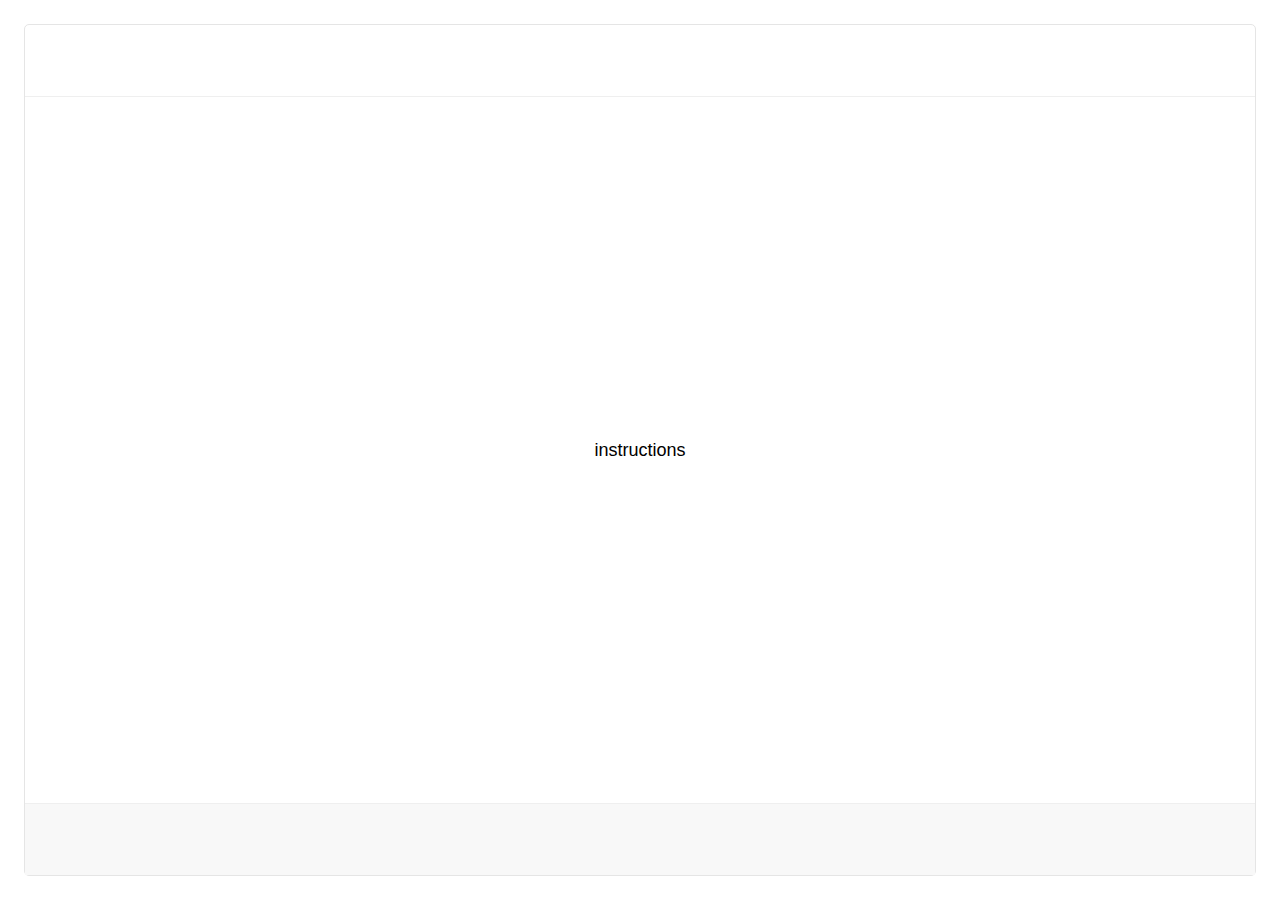
<file: scripts/lab.js/SART/index.html>
<!doctype html>
<html>
<head>
  <meta charset="utf-8">
  <title>Experiment</title>
  <!-- viewport setup -->
  <meta name="viewport" content="width=device-width, initial-scale=1">
  <!-- lab.js and libraries -->
  <script src="lib/lab.js" data-labjs-script="library"></script>
  <script src="lib/lab.fallback.js" data-labjs-script="fallback"></script>
  <link rel="stylesheet" href="lib/lab.css">
  <!-- actual experiment code -->
  <script defer src="study.js"></script>
</head>
<body>
  <!-- If you'd rather have a container with a fixed width
       and variable height, try removing the fullscreen class below -->
  <div class="container fullscreen">
    <header class="content-vertical-center content-horizontal-center">
      <div>
        <!-- You could put a title here,
             or remove the header element entirely -->
      </div>
    </header>
    <main
      class="content-vertical-center content-horizontal-center"
      data-labjs-section="main"
    >
      <!-- the nested div is helpful because the centering would
           otherwise break the natural flow of content -->
      <div>
        <img src="lib/loading.svg" alt="loading icon" style="padding: 1rem"><br>
        <p>
          <strong>Zadatak se učitava</strong><br>
          <span class="text-muted">Zadatak će se učitati za nekoliko sekundi.</span>
        </p>
      </div>
    </main>
    <footer class="content-vertical-center content-horizontal-center">
      <div>
        <!-- Again, please feel free to replace the footer content,
             or to remove the footer if you don't need it -->
        <small class="text-muted"><!-- Awesome lab, prestigious institution™ --></small>
      </div>
    </footer>
  </div>
</body>
</html>
</file>
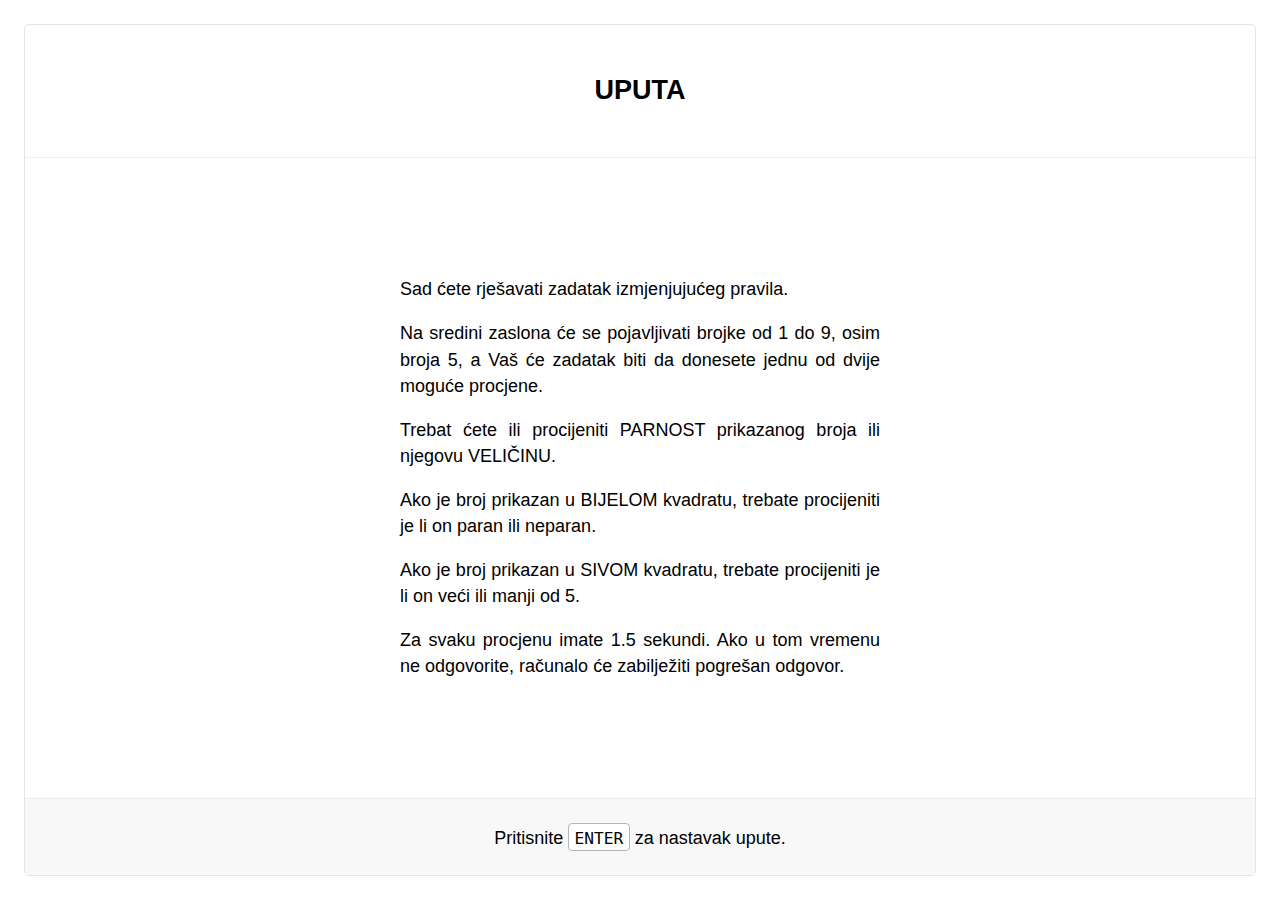
<file: scripts/lab.js/task_switching/index.html>
<!doctype html>
<html>
<head>
  <meta charset="utf-8">
  <title>Izmjenjivanje zadataka</title>
  <!-- lab.js library and experiment code -->
  <!-- lab.js library code -->
  <script src="lib/lab.js" data-labjs-script="library"></script>
  <script src="lib/lab.fallback.js" data-labjs-script="fallback"></script>
  <link rel="stylesheet" href="lib/lab.css">
  <!-- study code and styles -->
  <script src="script.js" defer="true"></script>
  <link rel="stylesheet" href="style.css">
</head>
<body>
  <!-- If you're looking to fill all available browser space,
       try replacing the class below with "container fullscreen" -->
  <div class="container fullscreen" data-labjs-section="main">
    <main class="content-vertical-center content-horizontal-center">
      <div>
        <h2>Učitavanje...</h2>
        <p>Zadatak se učitava i trebao bi započeti kroz nekoliko sekundi.</p>
      </div>
    </main>
  </div>
</body>
</html>
</file>
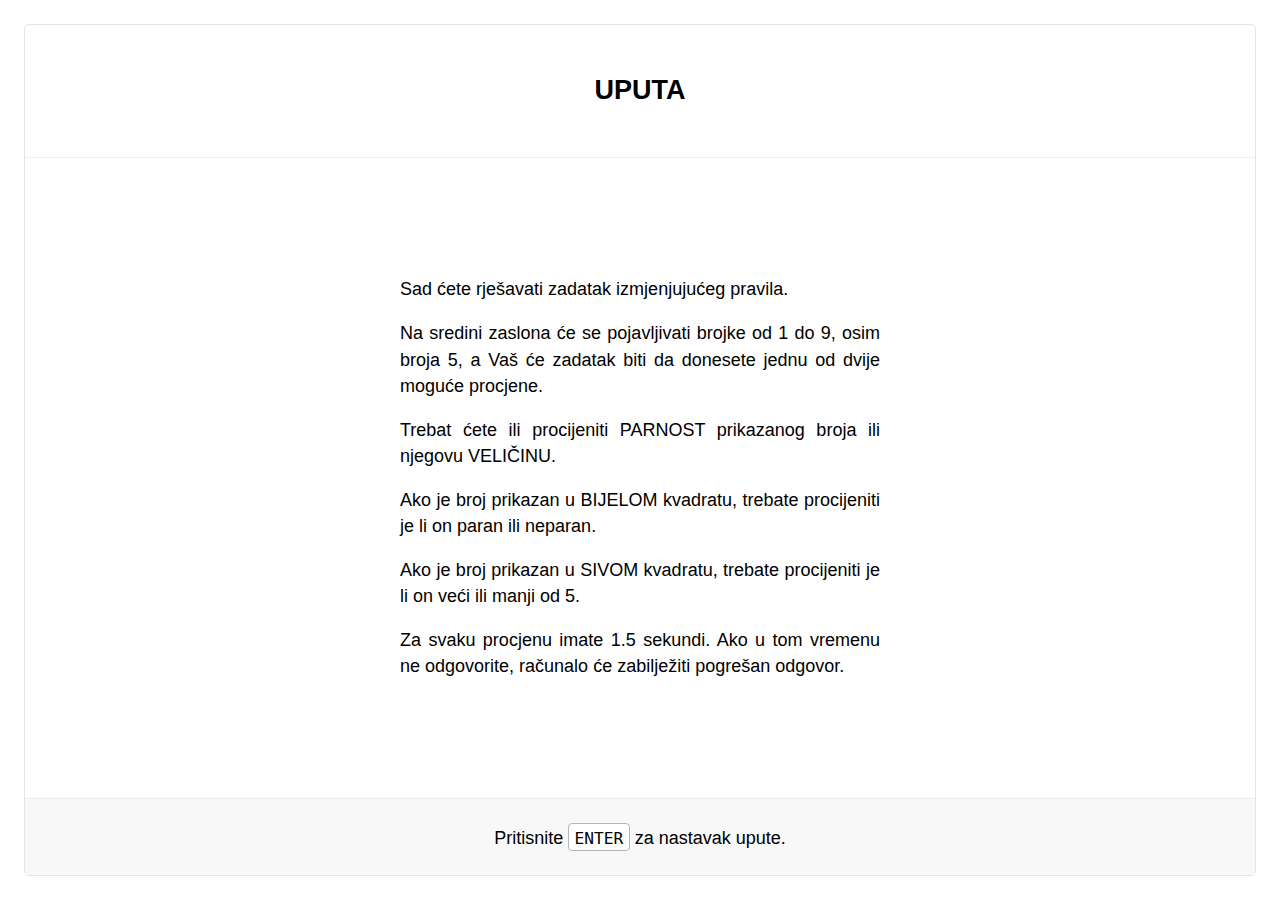
<file: scripts/task_switching/lab.js/index.html>
<!doctype html>
<html>
<head>
  <meta charset="utf-8">
  <title>Experiment</title>
  <!-- lab.js library and experiment code -->
  <!-- lab.js library code -->
  <script src="lib/lab.js" data-labjs-script="library"></script>
  <script src="lib/lab.fallback.js" data-labjs-script="fallback"></script>
  <link rel="stylesheet" href="lib/lab.css">
  <!-- study code and styles -->
  <script src="script.js" defer="true"></script>
  <link rel="stylesheet" href="style.css">
</head>
<body>
  <!-- If you're looking to fill all available browser space,
       try replacing the class below with "container fullscreen" -->
  <div class="container fullscreen" data-labjs-section="main">
    <main class="content-vertical-center content-horizontal-center">
      <div>
        <h2>Loading Experiment</h2>
        <p>The experiment is loading and should start in a few seconds</p>
      </div>
    </main>
  </div>
</body>
</html>
</file>
<file: scripts/lab.js/SART/lib/lab.css>
/* Basic configuration */
:root {
  /* Layout */
  --width-container: 900px;
  --width-min-container: 320px;
  --height-min-header-footer: 8vh;
  --padding-internal: 24px;
  --border-radius-container: 5px;
  --border-radius-content: 4px;
  /* Typography */
  --font-family: "Arial", sans-serif;
  --font-family-mono: Droid Mono, Menlo, Consolas, monospace;
  --font-size: 18px;
  --line-height: 1.45;
  /* (line height is specified in em so that it adapts to varying font sizes) */
  --paragraph-margin-vertical: var(--font-size);
  /* Colors */
  --color-background: white;
  --color-border: #e5e5e5;
  --color-border-internal: #efefef;
  --color-gray-background: #f8f8f8;
  --color-gray-content: #8d8d8d;
}

/* Set box model to border-box globally */
:root {
  box-sizing: border-box;
}
*, *::before, *::after {
  box-sizing: inherit;
}

/* Content layout */
body {
  margin: 0;
  background: white;
  background: var(--color-background)
}
::-webkit-backdrop {
  background: white;
  background: var(--color-background)
}
::backdrop {
  background: white;
  background: var(--color-background)
}

.container {
  min-width: 320px;
  min-width: var(--width-min-container);
  min-height: 8vh;
  min-height: var(--height-min-header-footer);
  /* Use page-style layout by default */
  margin: 24px auto;
  margin: var(--padding-internal) auto;
  width: 900px;
  width: var(--width-container);
}
.overlay {
  position: fixed;
  top: 0;
  left: 0;
  width: 100vw;
  height: 100vh;
  padding: calc(2 * 24px);
  padding: calc(2 * var(--padding-internal));
  background: rgba(140, 140, 140, 0.25);
  /* Use backdrop-filter where available */
  -webkit-backdrop-filter: blur(10px);
          backdrop-filter: blur(10px);
}
.overlay .modal {
  margin: 24px auto;
  margin: var(--padding-internal) auto;
  padding: calc(2 * 24px) 24px;
  padding: calc(2 * var(--padding-internal)) var(--padding-internal);
  min-height: 25vh;
  background: white;
  border: 1px solid rgba(140, 140, 140, 0.5);
  border-radius: 4px;
  border-radius: var(--border-radius-content);
  box-shadow: 0 0 5px rgba(140, 140, 140, 0.25);
}

header, footer, main {
  padding: 24px;
  padding: var(--padding-internal);
}
/* Individual parts: Height, borders and background */
header, footer {
  min-height: 8vh;
  min-height: var(--height-min-header-footer);
}
main {
  min-height: 8vh;
  min-height: var(--height-min-header-footer);
}

/* Fullscreen layout */
.container.fullscreen {
  /* Full screen minus margins */
  margin: 24px;
  margin: var(--padding-internal);
  min-height: calc(100vh - 2*24px);
  min-height: calc(100vh - 2*var(--padding-internal));
  width: calc(100vw - 2*24px);
  width: calc(100vw - 2*var(--padding-internal));
  /* Display content using flexboxes */
  display: -webkit-box;
  display: flex;
  -webkit-box-orient: vertical;
  -webkit-box-direction: normal;
          flex-direction: column;
}
.container.fullscreen main {
  /* Flex positioning */
  -webkit-box-flex: 1;
          flex: 1;
}

/* Frameless layout */
.container.frameless {
  margin: 0 auto;
  border: none;
  border-radius: 0;
}
.container.fullscreen.frameless {
  margin: 0;
  width: 100%;
  min-height: 100vh;
}

/* Remove frame on small screens */
@media (max-width: 600px), (max-height: 600px) {
  .container.fullscreen {
    margin: 0;
    border: none;
    border-radius: 0;
    width: 100%;
    min-height: 100vh;
  }
}

/* Flexbox fix for IE11, per https://github.com/philipwalton/flexbugs */
@media all and (-ms-high-contrast: none), (-ms-high-contrast: active) {
  body {
    display: -webkit-box;
    display: flex;
  }
  .container.fullscreen {
    /* IE11 miscalculates the height, so add some slack */
    min-height: calc(100vh - 3*24px);
    min-height: calc(100vh - 3*var(--padding-internal));
  }
}

/* Borders and backgrounds */
.container {
  border: 1px solid #e5e5e5;
  border: 1px solid var(--color-border);
  border-radius: 5px;
  border-radius: var(--border-radius-container);
}
header {
  border-bottom: 1px solid #efefef;
  border-bottom: 1px solid var(--color-border-internal);
}
footer {
  border-top: 1px solid #efefef;
  border-top: 1px solid var(--color-border-internal);
  background-color: #f8f8f8;
  background-color: var(--color-gray-background);
}

/* Typography */
:root {
  font-family: "Arial", sans-serif;
  font-family: var(--font-family);
  font-size: 18px;
  font-size: var(--font-size);
  line-height: 1.45;
  line-height: var(--line-height);
}
header, footer, main {
  /* Set display style explicitly for legacy browsers
     that are unfamiliar with these elements */
  display: block;
  text-align: center;
}
h1, h2, h3 {
  line-height: 1.45;
  line-height: var(--line-height);
}
hr {
  border: none;
  border-top: 2px solid #e5e5e5;
  border-top: 2px solid var(--color-border)
}

/* Special elements: Keyboard buttons */
kbd {
  /* Positioning */
  display: inline-block;
  min-width: 1.5rem;
  min-height: 1.5rem;
  padding: 0 0.3rem;
  padding-top: 0.15rem;
  /* Fonts */
  font-family: Droid Mono, Menlo, Consolas, monospace;
  font-family: var(--font-family-mono);
  font-size: 0.9rem;
  text-align: center;
  /* Background and border */
  background-color: white;
  border-radius: 4px;
  border-radius: var(--border-radius-content);
  border: 1px solid rgb(180, 180, 180);
}
kbd.big {
  font-size: 1.4rem;
  padding-top: 0.375rem;
  border-radius: 0.125rem;
}

/* Alignment helpers */
.w-100 {
  width: 100%;
}
.w-s {
  width: 100%;
  max-width: 320px;
  max-width: var(--width-min-container);
}
.w-m {
  width: 100%;
  max-width: calc(1.5 * 320px);
  max-width: calc(1.5 * var(--width-min-container));
}
.w-l {
  width: 100%;
  max-width: calc(2 * 320px);
  max-width: calc(2 * var(--width-min-container));
}
/* Block alignment based on flexbox */
.content-vertical-top,
.content-vertical-center,
.content-vertical-bottom,
.content-horizontal-left,
.content-horizontal-center,
.content-horizontal-right,
.content-horizontal-space-between,
.content-vertical-space-between,
.content-horizontal-space-around,
.content-vertical-space-around {
  display: -webkit-box;
  display: flex;
}
.content-vertical-top {
  -webkit-box-align: start;
          align-items: flex-start;
}
.content-vertical-center {
  -webkit-box-align: center;
          align-items: center;
}
.content-vertical-bottom {
  -webkit-box-align: end;
          align-items: flex-end;
}
.content-horizontal-left {
  -webkit-box-pack: start;
          justify-content: flex-start;
}
.content-horizontal-center {
  -webkit-box-pack: center;
          justify-content: center;
}
.content-horizontal-right {
  -webkit-box-pack: end;
          justify-content: flex-end;
}
.content-horizontal-space-between,
.content-vertical-space-between {
  -webkit-box-pack: justify;
          justify-content: space-between;
}
.content-horizontal-space-around,
.content-vertical-space-around {
  justify-content: space-around;
}
.content-vertical-space-around,
.content-vertical-space-between {
  -webkit-box-orient: vertical;
  -webkit-box-direction: normal;
          flex-direction: column;
}
.content-vertical-space-between.content-horizontal-right,
.content-vertical-space-around.content-horizontal-right {
  -webkit-box-align: start;
          align-items: flex-start;
}
.content-vertical-space-between.content-horizontal-center,
.content-vertical-space-around.content-horizontal-center {
  -webkit-box-align: center;
          align-items: center;
}
.content-vertical-space-between.content-horizontal-right,
.content-vertical-space-around.content-horizontal-right {
  -webkit-box-align: end;
          align-items: flex-end;
}
.sticky-top {
  position: -webkit-sticky;
  position: sticky;
  top: 0;
}
/* Text alignment */
.text-left {
  text-align: left;
}
.text-center {
  text-align: center;
}
.text-right {
  text-align: right;
}
.text-justify {
  text-align: justify;
}
.text-muted {
  color: #8d8d8d;
  color: var(--color-gray-content);
}
.text-muted a {
  color: rgb(60, 89, 156);
}
small, .small {
  font-size: 0.9rem;
}
.font-weight-bold {
  font-weight: bold;
}
.font-italic {
  font-style: italic;
}
code {
  font-family: Droid Mono, Menlo, Consolas, monospace;
  font-family: var(--font-family-mono);
  background-color: #f8f8f8;
  background-color: var(--color-gray-background);
  padding: 2px;
  border-radius: 2px;
}

/* Visibility */
.invisible {
  visibility: hidden;
}
.hidden {
  display: none;
}
.hide-if-empty:empty {
  display: none
}

/* Alerts */
.alert {
  border: 2px solid #e5e5e5;
  border: 2px solid var(--color-border);
  border-radius: 4px;
  border-radius: var(--border-radius-content);
  padding: 16px 16px 14px;
  margin: 16px 0;
}
.alert.alert-danger {
  color: #a02c2c;
  border-color: #a02c2c;
}
.alert.alert-warning {
  color: #f6a902;
  border-color: #ffb400;
}

/* Background styles (experimental) */
.alert, .background-dark {
  background-color: #f8f8f8;
  background-color: var(--color-gray-background);
}
.alert.alert-danger, .background-danger {
  background-color: #e9afaf;
}
.alert.alert-warning, .background-warning {
  background-color: #ffe6a5;
}
.background-ok {
  background-color: #c3e6cb;
}

/* Form elements */
input, select, button, textarea {
  font-family: "Arial", sans-serif;
  font-family: var(--font-family);
  font-size: 0.9rem;
  line-height: 1.45;
  line-height: var(--line-height);
  border: 2px solid #e5e5e5;
  border: 2px solid var(--color-border);
  border-radius: 4px;
  border-radius: var(--border-radius-content);
  margin: 8px 0;
  padding: 8px;
}
input[type="checkbox"] {
  margin: 0 10px;
}
input[type="range"] {
  border: none;
}
input + label {
  margin-left: 2px;
}
select {
  padding: 8px 5px; /* selects have a weird vertical alignment */
}
button {
  background-color: white;
  border-radius: 3px;
  padding: 8px 8px 6px;
}
button:hover {
  border-color: #ddd;
  background-color: #fcfcfc;
}
textarea {
  display: block;
  margin: 18px 0;
  margin: var(--paragraph-margin-vertical) 0;
  resize: vertical;
}
/* Input groups */
.input-group {
  display: inline-table;
  margin: 8px 0;
}
.input-group * {
  display: table-cell;
  border-radius: 0px;
}
.input-group input {
  margin: 0;
}
.input-group *:first-child {
  border-radius: 4px 0 0 4px;
}
.input-group *:last-child {
  border-radius: 0 4px 4px 0;
}
.input-group .input-group-addon {
  background-color: #e5e5e5;
  background-color: var(--color-border);
  border: 2px solid #e5e5e5;
  border: 2px solid var(--color-border);
  padding: 0 10px;
}
/* Page styles */
#page-form .page-item-table td input[type="radio"],
#page-form .page-item-table td input[type="checkbox"] {
  margin: 4px 0 10px;
}
#page-form .page-item-table td label {
  display: block;
}
#page-form .page-item-image img {
  text-align: center;
}
#page-form .page-item-image img {
  max-width: 100%;
}

/* Table */
table {
  width: 100%;
  border-collapse: collapse;
}
table td, table th {
  padding: 10px 8px 8px;
}
/* Table borders (except for plain) */
table:not(.table-plain) > tr > td,
table:not(.table-plain) > tr > th,
table:not(.table-plain) > thead > tr > td,
table:not(.table-plain) > thead > tr > th,
table:not(.table-plain) > tbody > tr > td,
table:not(.table-plain) > tbody > tr > th {
  border-bottom: 2px solid #e5e5e5;
  border-bottom: 2px solid var(--color-border);
}
table:not(.table-plain) > tr:last-child > td,
table:not(.table-plain) > tr:last-child > th,
table:not(.table-plain) > tbody > tr:last-child > td,
table:not(.table-plain) > tbody > tr:last-child > th {
  border-bottom: 2px solid transparent;
}
/* Striped rows */
table.table-striped tr:nth-child(odd) td {
  background-color: #efefef;
  background-color: var(--color-border-internal)
}

/* Progress bar */
.progress {
  width: 100%;
  height: 8px;
  overflow: hidden;
  margin: 0.2rem 0 0.4rem;
  border-radius: 2px;
  border: 1px solid #e5e5e5;
  border: 1px solid var(--color-border);
}
.progress .progress-bar {
  width: 0%;
  min-height: 8px;
  background-color: #f8f8f8;
  background-color: var(--color-gray-background);
  border-right: 1px solid #efefef;
  border-right: 1px solid var(--color-border-internal);
  box-sizing: content-box;
}

/* Popovers */
.popover {
  position: absolute;
  top: 0;
  -webkit-animation-duration: 0.5s;
          animation-duration: 0.5s;
  -webkit-animation-name: popover;
          animation-name: popover;
}

/* Width, for some reason, needs to be set explicitly */
.container.fullscreen .popover {
  width: calc(100vw - 2*24px);
  width: calc(100vw - 2*var(--padding-internal));
}
/* Repeated for frameless mode on small screens */
@media (max-width: 600px), (max-height: 600px) {
  .container.fullscreen .popover {
    width: 100vw;
  }
}

.popover > * {
  width: 80%;
  margin: 0 auto;
}

.container:not(.fullscreen) .popover {
  width: 900px;
  width: var(--width-container);
}

/* Slide in from the top */
@-webkit-keyframes popover {
  from {
    -webkit-transform: translate3d(0, -100%, 0);
            transform: translate3d(0, -100%, 0);
  }

  to {
    -webkit-transform: none;
            transform: none;
  }
}
@keyframes popover {
  from {
    -webkit-transform: translate3d(0, -100%, 0);
            transform: translate3d(0, -100%, 0);
  }

  to {
    -webkit-transform: none;
            transform: none;
  }
}

.popover > .alert:first-child {
  border-width: 1px;
  position: relative;
  padding-top: 24px;
  top: -8px;
}


/*# sourceMappingURL=[data-uri] */
</file>
<file: scripts/lab.js/task_switching/lib/lab.css>
/* Basic configuration */
:root {
  /* Layout */
  --width-container: 900px;
  --width-min-container: 320px;
  --height-min-header-footer: 8vh;
  --padding-internal: 24px;
  --border-radius-container: 5px;
  --border-radius-content: 4px;
  /* Typography */
  --font-family: "Arial", sans-serif;
  --font-family-mono: Droid Mono, Menlo, Consolas, monospace;
  --font-size: 18px;
  --line-height: 1.45;
  /* (line height is specified in em so that it adapts to varying font sizes) */
  --paragraph-margin-vertical: var(--font-size);
  /* Colors */
  --color-background: white;
  --color-border: #e5e5e5;
  --color-border-internal: #efefef;
  --color-gray-background: #f8f8f8;
  --color-gray-content: #8d8d8d;
}

/* Set box model to border-box globally */
:root {
  box-sizing: border-box;
}
*, *::before, *::after {
  box-sizing: inherit;
}

/* Content layout */
body {
  margin: 0;
  background: white;
  background: var(--color-background)
}
::-webkit-backdrop {
  background: white;
  background: var(--color-background)
}
::backdrop {
  background: white;
  background: var(--color-background)
}

.container {
  min-width: 320px;
  min-width: var(--width-min-container);
  min-height: 8vh;
  min-height: var(--height-min-header-footer);
  /* Use page-style layout by default */
  margin: 24px auto;
  margin: var(--padding-internal) auto;
  width: 900px;
  width: var(--width-container);
}
.overlay {
  position: fixed;
  top: 0;
  left: 0;
  width: 100vw;
  height: 100vh;
  padding: calc(2 * 24px);
  padding: calc(2 * var(--padding-internal));
  background: rgba(140, 140, 140, 0.25);
  /* Use backdrop-filter where available */
  -webkit-backdrop-filter: blur(10px);
          backdrop-filter: blur(10px);
}
.overlay .modal {
  margin: 24px auto;
  margin: var(--padding-internal) auto;
  padding: calc(2 * 24px) 24px;
  padding: calc(2 * var(--padding-internal)) var(--padding-internal);
  min-height: 25vh;
  background: white;
  border: 1px solid rgba(140, 140, 140, 0.5);
  border-radius: 4px;
  border-radius: var(--border-radius-content);
  box-shadow: 0 0 5px rgba(140, 140, 140, 0.25);
}

header, footer, main {
  padding: 24px;
  padding: var(--padding-internal);
}
/* Individual parts: Height, borders and background */
header, footer {
  min-height: 8vh;
  min-height: var(--height-min-header-footer);
}
main {
  min-height: 8vh;
  min-height: var(--height-min-header-footer);
}

/* Fullscreen layout */
.container.fullscreen {
  /* Full screen minus margins */
  margin: 24px;
  margin: var(--padding-internal);
  min-height: calc(100vh - 2*24px);
  min-height: calc(100vh - 2*var(--padding-internal));
  width: calc(100vw - 2*24px);
  width: calc(100vw - 2*var(--padding-internal));
  /* Display content using flexboxes */
  display: -webkit-box;
  display: flex;
  -webkit-box-orient: vertical;
  -webkit-box-direction: normal;
          flex-direction: column;
}
.container.fullscreen main {
  /* Flex positioning */
  -webkit-box-flex: 1;
          flex: 1;
}

/* Frameless layout */
.container.frameless {
  margin: 0 auto;
  border: none;
  border-radius: 0;
}
.container.fullscreen.frameless {
  margin: 0;
  width: 100%;
  min-height: 100vh;
}

/* Remove frame on small screens */
@media (max-width: 600px), (max-height: 600px) {
  .container.fullscreen {
    margin: 0;
    border: none;
    border-radius: 0;
    width: 100%;
    min-height: 100vh;
  }
}

/* Flexbox fix for IE11, per https://github.com/philipwalton/flexbugs */
@media all and (-ms-high-contrast: none), (-ms-high-contrast: active) {
  body {
    display: -webkit-box;
    display: flex;
  }
  .container.fullscreen {
    /* IE11 miscalculates the height, so add some slack */
    min-height: calc(100vh - 3*24px);
    min-height: calc(100vh - 3*var(--padding-internal));
  }
}

/* Borders and backgrounds */
.container {
  border: 1px solid #e5e5e5;
  border: 1px solid var(--color-border);
  border-radius: 5px;
  border-radius: var(--border-radius-container);
}
header {
  border-bottom: 1px solid #efefef;
  border-bottom: 1px solid var(--color-border-internal);
}
footer {
  border-top: 1px solid #efefef;
  border-top: 1px solid var(--color-border-internal);
  background-color: #f8f8f8;
  background-color: var(--color-gray-background);
}

/* Typography */
:root {
  font-family: "Arial", sans-serif;
  font-family: var(--font-family);
  font-size: 18px;
  font-size: var(--font-size);
  line-height: 1.45;
  line-height: var(--line-height);
}
header, footer, main {
  /* Set display style explicitly for legacy browsers
     that are unfamiliar with these elements */
  display: block;
  text-align: center;
}
h1, h2, h3 {
  line-height: 1.45;
  line-height: var(--line-height);
}
hr {
  border: none;
  border-top: 2px solid #e5e5e5;
  border-top: 2px solid var(--color-border)
}

/* Special elements: Keyboard buttons */
kbd {
  /* Positioning */
  display: inline-block;
  min-width: 1.5rem;
  min-height: 1.5rem;
  padding: 0 0.3rem;
  padding-top: 0.15rem;
  /* Fonts */
  font-family: Droid Mono, Menlo, Consolas, monospace;
  font-family: var(--font-family-mono);
  font-size: 0.9rem;
  text-align: center;
  /* Background and border */
  background-color: white;
  border-radius: 4px;
  border-radius: var(--border-radius-content);
  border: 1px solid rgb(180, 180, 180);
}
kbd.big {
  font-size: 1.4rem;
  padding-top: 0.375rem;
  border-radius: 0.125rem;
}

/* Alignment helpers */
.w-100 {
  width: 100%;
}
.w-s {
  width: 100%;
  max-width: 320px;
  max-width: var(--width-min-container);
}
.w-m {
  width: 100%;
  max-width: calc(1.5 * 320px);
  max-width: calc(1.5 * var(--width-min-container));
}
.w-l {
  width: 100%;
  max-width: calc(2 * 320px);
  max-width: calc(2 * var(--width-min-container));
}
/* Block alignment based on flexbox */
.content-vertical-top,
.content-vertical-center,
.content-vertical-bottom,
.content-horizontal-left,
.content-horizontal-center,
.content-horizontal-right,
.content-horizontal-space-between,
.content-vertical-space-between,
.content-horizontal-space-around,
.content-vertical-space-around {
  display: -webkit-box;
  display: flex;
}
.content-vertical-top {
  -webkit-box-align: start;
          align-items: flex-start;
}
.content-vertical-center {
  -webkit-box-align: center;
          align-items: center;
}
.content-vertical-bottom {
  -webkit-box-align: end;
          align-items: flex-end;
}
.content-horizontal-left {
  -webkit-box-pack: start;
          justify-content: flex-start;
}
.content-horizontal-center {
  -webkit-box-pack: center;
          justify-content: center;
}
.content-horizontal-right {
  -webkit-box-pack: end;
          justify-content: flex-end;
}
.content-horizontal-space-between,
.content-vertical-space-between {
  -webkit-box-pack: justify;
          justify-content: space-between;
}
.content-horizontal-space-around,
.content-vertical-space-around {
  justify-content: space-around;
}
.content-vertical-space-around,
.content-vertical-space-between {
  -webkit-box-orient: vertical;
  -webkit-box-direction: normal;
          flex-direction: column;
}
.content-vertical-space-between.content-horizontal-right,
.content-vertical-space-around.content-horizontal-right {
  -webkit-box-align: start;
          align-items: flex-start;
}
.content-vertical-space-between.content-horizontal-center,
.content-vertical-space-around.content-horizontal-center {
  -webkit-box-align: center;
          align-items: center;
}
.content-vertical-space-between.content-horizontal-right,
.content-vertical-space-around.content-horizontal-right {
  -webkit-box-align: end;
          align-items: flex-end;
}
.sticky-top {
  position: -webkit-sticky;
  position: sticky;
  top: 0;
}
/* Text alignment */
.text-left {
  text-align: left;
}
.text-center {
  text-align: center;
}
.text-right {
  text-align: right;
}
.text-justify {
  text-align: justify;
}
.text-muted {
  color: #8d8d8d;
  color: var(--color-gray-content);
}
.text-muted a {
  color: rgb(60, 89, 156);
}
small, .small {
  font-size: 0.9rem;
}
.font-weight-bold {
  font-weight: bold;
}
.font-italic {
  font-style: italic;
}
code {
  font-family: Droid Mono, Menlo, Consolas, monospace;
  font-family: var(--font-family-mono);
  background-color: #f8f8f8;
  background-color: var(--color-gray-background);
  padding: 2px;
  border-radius: 2px;
}

/* Visibility */
.invisible {
  visibility: hidden;
}
.hidden {
  display: none;
}
.hide-if-empty:empty {
  display: none
}

/* Alerts */
.alert {
  border: 2px solid #e5e5e5;
  border: 2px solid var(--color-border);
  border-radius: 4px;
  border-radius: var(--border-radius-content);
  padding: 16px 16px 14px;
  margin: 16px 0;
}
.alert.alert-danger {
  color: #a02c2c;
  border-color: #a02c2c;
}
.alert.alert-warning {
  color: #f6a902;
  border-color: #ffb400;
}

/* Background styles (experimental) */
.alert, .background-dark {
  background-color: #f8f8f8;
  background-color: var(--color-gray-background);
}
.alert.alert-danger, .background-danger {
  background-color: #e9afaf;
}
.alert.alert-warning, .background-warning {
  background-color: #ffe6a5;
}
.background-ok {
  background-color: #c3e6cb;
}

/* Form elements */
input, select, button, textarea {
  font-family: "Arial", sans-serif;
  font-family: var(--font-family);
  font-size: 0.9rem;
  line-height: 1.45;
  line-height: var(--line-height);
  border: 2px solid #e5e5e5;
  border: 2px solid var(--color-border);
  border-radius: 4px;
  border-radius: var(--border-radius-content);
  margin: 8px 0;
  padding: 8px;
}
input[type="checkbox"] {
  margin: 0 10px;
}
input[type="range"] {
  border: none;
}
input + label {
  margin-left: 2px;
}
select {
  padding: 8px 5px; /* selects have a weird vertical alignment */
}
button {
  background-color: white;
  border-radius: 3px;
  padding: 8px 8px 6px;
}
button:hover {
  border-color: #ddd;
  background-color: #fcfcfc;
}
textarea {
  display: block;
  margin: 18px 0;
  margin: var(--paragraph-margin-vertical) 0;
  resize: vertical;
}
/* Input groups */
.input-group {
  display: inline-table;
  margin: 8px 0;
}
.input-group * {
  display: table-cell;
  border-radius: 0px;
}
.input-group input {
  margin: 0;
}
.input-group *:first-child {
  border-radius: 4px 0 0 4px;
}
.input-group *:last-child {
  border-radius: 0 4px 4px 0;
}
.input-group .input-group-addon {
  background-color: #e5e5e5;
  background-color: var(--color-border);
  border: 2px solid #e5e5e5;
  border: 2px solid var(--color-border);
  padding: 0 10px;
}
/* Page styles */
#page-form .page-item-table td input[type="radio"],
#page-form .page-item-table td input[type="checkbox"] {
  margin: 4px 0 10px;
}
#page-form .page-item-table td label {
  display: block;
}
#page-form .page-item-image {
  text-align: center;
}
#page-form .page-item-image img {
  max-width: 100%;
}

/* Table */
table {
  width: 100%;
  border-collapse: collapse;
}
table td, table th {
  padding: 10px 8px 8px;
}
/* Table borders (except for plain) */
table:not(.table-plain) > tr > td,
table:not(.table-plain) > tr > th,
table:not(.table-plain) > thead > tr > td,
table:not(.table-plain) > thead > tr > th,
table:not(.table-plain) > tbody > tr > td,
table:not(.table-plain) > tbody > tr > th {
  border-bottom: 2px solid #e5e5e5;
  border-bottom: 2px solid var(--color-border);
}
table:not(.table-plain) > tr:last-child > td,
table:not(.table-plain) > tr:last-child > th,
table:not(.table-plain) > tbody > tr:last-child > td,
table:not(.table-plain) > tbody > tr:last-child > th {
  border-bottom: 2px solid transparent;
}
/* Striped rows */
table.table-striped tr:nth-child(odd) td {
  background-color: #efefef;
  background-color: var(--color-border-internal)
}

/* Progress bar */
.progress {
  width: 100%;
  height: 8px;
  overflow: hidden;
  margin: 0.2rem 0 0.4rem;
  border-radius: 2px;
  border: 1px solid #e5e5e5;
  border: 1px solid var(--color-border);
}
.progress .progress-bar {
  width: 0%;
  min-height: 8px;
  background-color: #f8f8f8;
  background-color: var(--color-gray-background);
  border-right: 1px solid #efefef;
  border-right: 1px solid var(--color-border-internal);
  box-sizing: content-box;
}

/* Popovers */
.popover {
  position: absolute;
  top: 0;
  -webkit-animation-duration: 0.5s;
          animation-duration: 0.5s;
  -webkit-animation-name: popover;
          animation-name: popover;
}

/* Width, for some reason, needs to be set explicitly */
.container.fullscreen .popover {
  width: calc(100vw - 2*24px);
  width: calc(100vw - 2*var(--padding-internal));
}
/* Repeated for frameless mode on small screens */
@media (max-width: 600px), (max-height: 600px) {
  .container.fullscreen .popover {
    width: 100vw;
  }
}

.popover > * {
  width: 80%;
  margin: 0 auto;
}

.container:not(.fullscreen) .popover {
  width: 900px;
  width: var(--width-container);
}

/* Slide in from the top */
@-webkit-keyframes popover {
  from {
    -webkit-transform: translate3d(0, -100%, 0);
            transform: translate3d(0, -100%, 0);
  }

  to {
    -webkit-transform: none;
            transform: none;
  }
}
@keyframes popover {
  from {
    -webkit-transform: translate3d(0, -100%, 0);
            transform: translate3d(0, -100%, 0);
  }

  to {
    -webkit-transform: none;
            transform: none;
  }
}

.popover > .alert:first-child {
  border-width: 1px;
  position: relative;
  padding-top: 24px;
  top: -8px;
}


/*# sourceMappingURL=[data-uri] */
</file>
<file: scripts/lab.js/task_switching/style.css>
/* Please define your custom styles here */
.flanker-table {
    width: auto;
    border: none;
}

.flanker-table td {
    color: black;
    font-size: 4rem;
    font-weight: bold;
    text-align: center;
    width: 5rem;
}
</file>
<file: scripts/task_switching/lab.js/lib/lab.css>
/* Basic configuration */
:root {
  /* Layout */
  --width-container: 900px;
  --width-min-container: 320px;
  --height-min-header-footer: 8vh;
  --padding-internal: 24px;
  --border-radius-container: 5px;
  --border-radius-content: 4px;
  /* Typography */
  --font-family: "Arial", sans-serif;
  --font-family-mono: Droid Mono, Menlo, Consolas, monospace;
  --font-size: 18px;
  --line-height: 1.45;
  /* (line height is specified in em so that it adapts to varying font sizes) */
  --paragraph-margin-vertical: var(--font-size);
  /* Colors */
  --color-background: white;
  --color-border: #e5e5e5;
  --color-border-internal: #efefef;
  --color-gray-background: #f8f8f8;
  --color-gray-content: #8d8d8d;
}

/* Set box model to border-box globally */
:root {
  box-sizing: border-box;
}
*, *::before, *::after {
  box-sizing: inherit;
}

/* Content layout */
body {
  margin: 0;
  background: white;
  background: var(--color-background)
}
::-webkit-backdrop {
  background: white;
  background: var(--color-background)
}
::backdrop {
  background: white;
  background: var(--color-background)
}

.container {
  min-width: 320px;
  min-width: var(--width-min-container);
  min-height: 8vh;
  min-height: var(--height-min-header-footer);
  /* Use page-style layout by default */
  margin: 24px auto;
  margin: var(--padding-internal) auto;
  width: 900px;
  width: var(--width-container);
}
.overlay {
  position: fixed;
  top: 0;
  left: 0;
  width: 100vw;
  height: 100vh;
  padding: calc(2 * 24px);
  padding: calc(2 * var(--padding-internal));
  background: rgba(140, 140, 140, 0.25);
  /* Use backdrop-filter where available */
  -webkit-backdrop-filter: blur(10px);
          backdrop-filter: blur(10px);
}
.overlay .modal {
  margin: 24px auto;
  margin: var(--padding-internal) auto;
  padding: calc(2 * 24px) 24px;
  padding: calc(2 * var(--padding-internal)) var(--padding-internal);
  min-height: 25vh;
  background: white;
  border: 1px solid rgba(140, 140, 140, 0.5);
  border-radius: 4px;
  border-radius: var(--border-radius-content);
  box-shadow: 0 0 5px rgba(140, 140, 140, 0.25);
}

header, footer, main {
  padding: 24px;
  padding: var(--padding-internal);
}
/* Individual parts: Height, borders and background */
header, footer {
  min-height: 8vh;
  min-height: var(--height-min-header-footer);
}
main {
  min-height: 8vh;
  min-height: var(--height-min-header-footer);
}

/* Fullscreen layout */
.container.fullscreen {
  /* Full screen minus margins */
  margin: 24px;
  margin: var(--padding-internal);
  min-height: calc(100vh - 2*24px);
  min-height: calc(100vh - 2*var(--padding-internal));
  width: calc(100vw - 2*24px);
  width: calc(100vw - 2*var(--padding-internal));
  /* Display content using flexboxes */
  display: -webkit-box;
  display: flex;
  -webkit-box-orient: vertical;
  -webkit-box-direction: normal;
          flex-direction: column;
}
.container.fullscreen main {
  /* Flex positioning */
  -webkit-box-flex: 1;
          flex: 1;
}

/* Frameless layout */
.container.frameless {
  margin: 0 auto;
  border: none;
  border-radius: 0;
}
.container.fullscreen.frameless {
  margin: 0;
  width: 100%;
  min-height: 100vh;
}

/* Remove frame on small screens */
@media (max-width: 600px), (max-height: 600px) {
  .container.fullscreen {
    margin: 0;
    border: none;
    border-radius: 0;
    width: 100%;
    min-height: 100vh;
  }
}

/* Flexbox fix for IE11, per https://github.com/philipwalton/flexbugs */
@media all and (-ms-high-contrast: none), (-ms-high-contrast: active) {
  body {
    display: -webkit-box;
    display: flex;
  }
  .container.fullscreen {
    /* IE11 miscalculates the height, so add some slack */
    min-height: calc(100vh - 3*24px);
    min-height: calc(100vh - 3*var(--padding-internal));
  }
}

/* Borders and backgrounds */
.container {
  border: 1px solid #e5e5e5;
  border: 1px solid var(--color-border);
  border-radius: 5px;
  border-radius: var(--border-radius-container);
}
header {
  border-bottom: 1px solid #efefef;
  border-bottom: 1px solid var(--color-border-internal);
}
footer {
  border-top: 1px solid #efefef;
  border-top: 1px solid var(--color-border-internal);
  background-color: #f8f8f8;
  background-color: var(--color-gray-background);
}

/* Typography */
:root {
  font-family: "Arial", sans-serif;
  font-family: var(--font-family);
  font-size: 18px;
  font-size: var(--font-size);
  line-height: 1.45;
  line-height: var(--line-height);
}
header, footer, main {
  /* Set display style explicitly for legacy browsers
     that are unfamiliar with these elements */
  display: block;
  text-align: center;
}
h1, h2, h3 {
  line-height: 1.45;
  line-height: var(--line-height);
}
hr {
  border: none;
  border-top: 2px solid #e5e5e5;
  border-top: 2px solid var(--color-border)
}

/* Special elements: Keyboard buttons */
kbd {
  /* Positioning */
  display: inline-block;
  min-width: 1.5rem;
  min-height: 1.5rem;
  padding: 0 0.3rem;
  padding-top: 0.15rem;
  /* Fonts */
  font-family: Droid Mono, Menlo, Consolas, monospace;
  font-family: var(--font-family-mono);
  font-size: 0.9rem;
  text-align: center;
  /* Background and border */
  background-color: white;
  border-radius: 4px;
  border-radius: var(--border-radius-content);
  border: 1px solid rgb(180, 180, 180);
}
kbd.big {
  font-size: 1.4rem;
  padding-top: 0.375rem;
  border-radius: 0.125rem;
}

/* Alignment helpers */
.w-100 {
  width: 100%;
}
.w-s {
  width: 100%;
  max-width: 320px;
  max-width: var(--width-min-container);
}
.w-m {
  width: 100%;
  max-width: calc(1.5 * 320px);
  max-width: calc(1.5 * var(--width-min-container));
}
.w-l {
  width: 100%;
  max-width: calc(2 * 320px);
  max-width: calc(2 * var(--width-min-container));
}
/* Block alignment based on flexbox */
.content-vertical-top,
.content-vertical-center,
.content-vertical-bottom,
.content-horizontal-left,
.content-horizontal-center,
.content-horizontal-right,
.content-horizontal-space-between,
.content-vertical-space-between,
.content-horizontal-space-around,
.content-vertical-space-around {
  display: -webkit-box;
  display: flex;
}
.content-vertical-top {
  -webkit-box-align: start;
          align-items: flex-start;
}
.content-vertical-center {
  -webkit-box-align: center;
          align-items: center;
}
.content-vertical-bottom {
  -webkit-box-align: end;
          align-items: flex-end;
}
.content-horizontal-left {
  -webkit-box-pack: start;
          justify-content: flex-start;
}
.content-horizontal-center {
  -webkit-box-pack: center;
          justify-content: center;
}
.content-horizontal-right {
  -webkit-box-pack: end;
          justify-content: flex-end;
}
.content-horizontal-space-between,
.content-vertical-space-between {
  -webkit-box-pack: justify;
          justify-content: space-between;
}
.content-horizontal-space-around,
.content-vertical-space-around {
  justify-content: space-around;
}
.content-vertical-space-around,
.content-vertical-space-between {
  -webkit-box-orient: vertical;
  -webkit-box-direction: normal;
          flex-direction: column;
}
.content-vertical-space-between.content-horizontal-right,
.content-vertical-space-around.content-horizontal-right {
  -webkit-box-align: start;
          align-items: flex-start;
}
.content-vertical-space-between.content-horizontal-center,
.content-vertical-space-around.content-horizontal-center {
  -webkit-box-align: center;
          align-items: center;
}
.content-vertical-space-between.content-horizontal-right,
.content-vertical-space-around.content-horizontal-right {
  -webkit-box-align: end;
          align-items: flex-end;
}
.sticky-top {
  position: -webkit-sticky;
  position: sticky;
  top: 0;
}
/* Text alignment */
.text-left {
  text-align: left;
}
.text-center {
  text-align: center;
}
.text-right {
  text-align: right;
}
.text-justify {
  text-align: justify;
}
.text-muted {
  color: #8d8d8d;
  color: var(--color-gray-content);
}
.text-muted a {
  color: rgb(60, 89, 156);
}
small, .small {
  font-size: 0.9rem;
}
.font-weight-bold {
  font-weight: bold;
}
.font-italic {
  font-style: italic;
}
code {
  font-family: Droid Mono, Menlo, Consolas, monospace;
  font-family: var(--font-family-mono);
  background-color: #f8f8f8;
  background-color: var(--color-gray-background);
  padding: 2px;
  border-radius: 2px;
}

/* Visibility */
.invisible {
  visibility: hidden;
}
.hidden {
  display: none;
}
.hide-if-empty:empty {
  display: none
}

/* Alerts */
.alert {
  border: 2px solid #e5e5e5;
  border: 2px solid var(--color-border);
  border-radius: 4px;
  border-radius: var(--border-radius-content);
  padding: 16px 16px 14px;
  margin: 16px 0;
}
.alert.alert-danger {
  color: #a02c2c;
  border-color: #a02c2c;
}
.alert.alert-warning {
  color: #f6a902;
  border-color: #ffb400;
}

/* Background styles (experimental) */
.alert, .background-dark {
  background-color: #f8f8f8;
  background-color: var(--color-gray-background);
}
.alert.alert-danger, .background-danger {
  background-color: #e9afaf;
}
.alert.alert-warning, .background-warning {
  background-color: #ffe6a5;
}
.background-ok {
  background-color: #c3e6cb;
}

/* Form elements */
input, select, button, textarea {
  font-family: "Arial", sans-serif;
  font-family: var(--font-family);
  font-size: 0.9rem;
  line-height: 1.45;
  line-height: var(--line-height);
  border: 2px solid #e5e5e5;
  border: 2px solid var(--color-border);
  border-radius: 4px;
  border-radius: var(--border-radius-content);
  margin: 8px 0;
  padding: 8px;
}
input[type="checkbox"] {
  margin: 0 10px;
}
input[type="range"] {
  border: none;
}
input + label {
  margin-left: 2px;
}
select {
  padding: 8px 5px; /* selects have a weird vertical alignment */
}
button {
  background-color: white;
  border-radius: 3px;
  padding: 8px 8px 6px;
}
button:hover {
  border-color: #ddd;
  background-color: #fcfcfc;
}
textarea {
  display: block;
  margin: 18px 0;
  margin: var(--paragraph-margin-vertical) 0;
  resize: vertical;
}
/* Input groups */
.input-group {
  display: inline-table;
  margin: 8px 0;
}
.input-group * {
  display: table-cell;
  border-radius: 0px;
}
.input-group input {
  margin: 0;
}
.input-group *:first-child {
  border-radius: 4px 0 0 4px;
}
.input-group *:last-child {
  border-radius: 0 4px 4px 0;
}
.input-group .input-group-addon {
  background-color: #e5e5e5;
  background-color: var(--color-border);
  border: 2px solid #e5e5e5;
  border: 2px solid var(--color-border);
  padding: 0 10px;
}
/* Page styles */
#page-form .page-item-table td input[type="radio"],
#page-form .page-item-table td input[type="checkbox"] {
  margin: 4px 0 10px;
}
#page-form .page-item-table td label {
  display: block;
}
#page-form .page-item-image {
  text-align: center;
}
#page-form .page-item-image img {
  max-width: 100%;
}

/* Table */
table {
  width: 100%;
  border-collapse: collapse;
}
table td, table th {
  padding: 10px 8px 8px;
}
/* Table borders (except for plain) */
table:not(.table-plain) > tr > td,
table:not(.table-plain) > tr > th,
table:not(.table-plain) > thead > tr > td,
table:not(.table-plain) > thead > tr > th,
table:not(.table-plain) > tbody > tr > td,
table:not(.table-plain) > tbody > tr > th {
  border-bottom: 2px solid #e5e5e5;
  border-bottom: 2px solid var(--color-border);
}
table:not(.table-plain) > tr:last-child > td,
table:not(.table-plain) > tr:last-child > th,
table:not(.table-plain) > tbody > tr:last-child > td,
table:not(.table-plain) > tbody > tr:last-child > th {
  border-bottom: 2px solid transparent;
}
/* Striped rows */
table.table-striped tr:nth-child(odd) td {
  background-color: #efefef;
  background-color: var(--color-border-internal)
}

/* Progress bar */
.progress {
  width: 100%;
  height: 8px;
  overflow: hidden;
  margin: 0.2rem 0 0.4rem;
  border-radius: 2px;
  border: 1px solid #e5e5e5;
  border: 1px solid var(--color-border);
}
.progress .progress-bar {
  width: 0%;
  min-height: 8px;
  background-color: #f8f8f8;
  background-color: var(--color-gray-background);
  border-right: 1px solid #efefef;
  border-right: 1px solid var(--color-border-internal);
  box-sizing: content-box;
}

/* Popovers */
.popover {
  position: absolute;
  top: 0;
  -webkit-animation-duration: 0.5s;
          animation-duration: 0.5s;
  -webkit-animation-name: popover;
          animation-name: popover;
}

/* Width, for some reason, needs to be set explicitly */
.container.fullscreen .popover {
  width: calc(100vw - 2*24px);
  width: calc(100vw - 2*var(--padding-internal));
}
/* Repeated for frameless mode on small screens */
@media (max-width: 600px), (max-height: 600px) {
  .container.fullscreen .popover {
    width: 100vw;
  }
}

.popover > * {
  width: 80%;
  margin: 0 auto;
}

.container:not(.fullscreen) .popover {
  width: 900px;
  width: var(--width-container);
}

/* Slide in from the top */
@-webkit-keyframes popover {
  from {
    -webkit-transform: translate3d(0, -100%, 0);
            transform: translate3d(0, -100%, 0);
  }

  to {
    -webkit-transform: none;
            transform: none;
  }
}
@keyframes popover {
  from {
    -webkit-transform: translate3d(0, -100%, 0);
            transform: translate3d(0, -100%, 0);
  }

  to {
    -webkit-transform: none;
            transform: none;
  }
}

.popover > .alert:first-child {
  border-width: 1px;
  position: relative;
  padding-top: 24px;
  top: -8px;
}


/*# sourceMappingURL=[data-uri] */
</file>
<file: scripts/task_switching/lab.js/style.css>
/* Please define your custom styles here */
.flanker-table {
    width: auto;
    border: none;
}

.flanker-table td {
    color: black;
    font-size: 4rem;
    font-weight: bold;
    text-align: center;
    width: 5rem;
}
</file>
